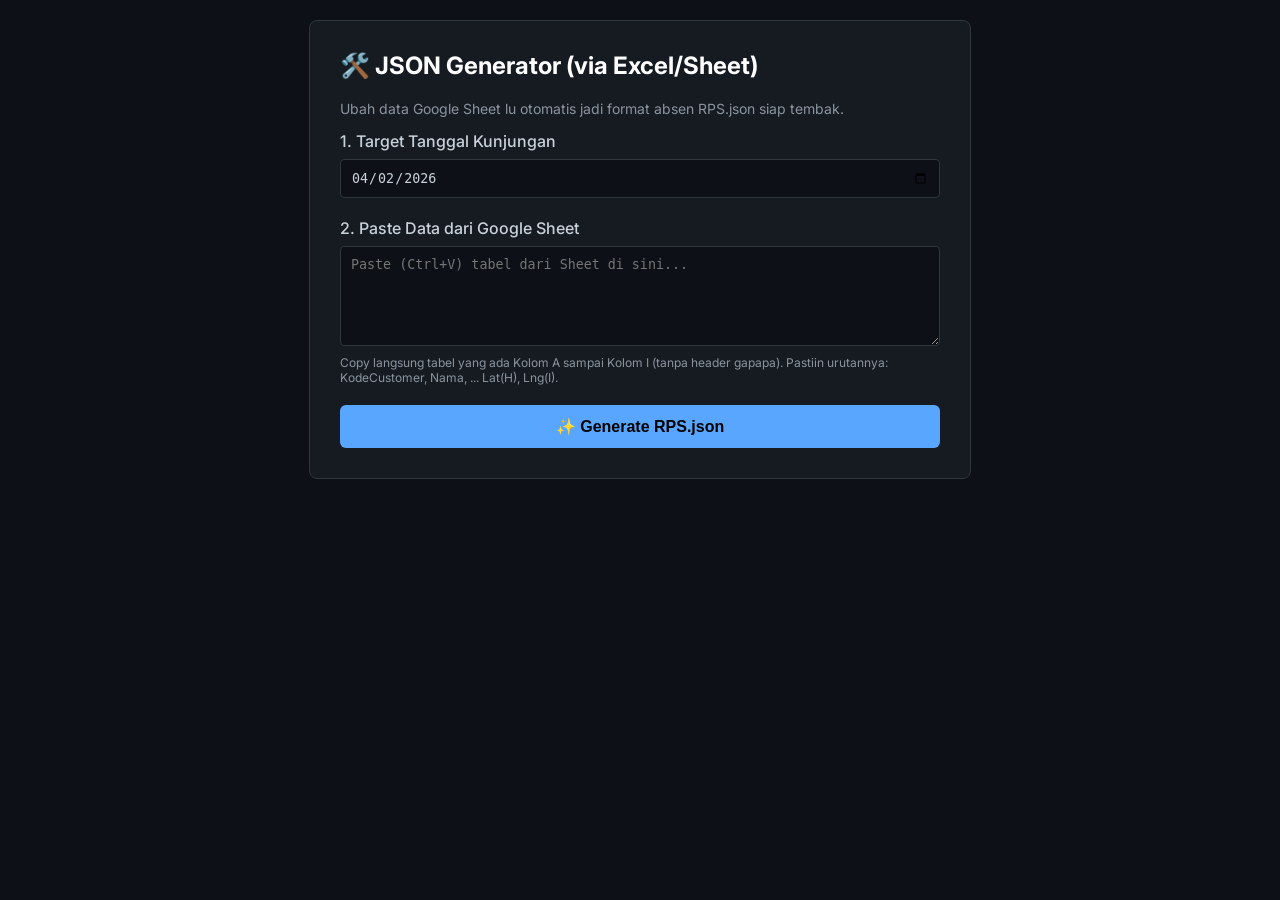
<file: generator.html>
<!DOCTYPE html>
<html lang="en">
<head>
    <meta charset="UTF-8">
    <meta name="viewport" content="width=device-width, initial-scale=1.0">
    <title>JSON Backdate Generator - Cimory SIAP</title>
    <link href="https://fonts.googleapis.com/css2?family=Inter:wght@400;500;600;700&display=swap" rel="stylesheet">
    <style>
        :root {
            --bg-primary: #0d1117;
            --bg-secondary: #161b22;
            --accent-primary: #58a6ff;
            --text-primary: #c9d1d9;
            --border-default: #30363d;
        }
        body {
            font-family: 'Inter', sans-serif;
            background: var(--bg-primary);
            color: var(--text-primary);
            margin: 0;
            padding: 20px;
            display: flex;
            justify-content: center;
        }
        .container {
            background: var(--bg-secondary);
            padding: 30px;
            border-radius: 8px;
            border: 1px solid var(--border-default);
            width: 100%;
            max-width: 600px;
        }
        h2 { margin-top: 0; color: #fff; }
        .form-group { margin-bottom: 20px; }
        label { display: block; margin-bottom: 8px; font-weight: 500; }
        input, textarea {
            width: 100%;
            padding: 10px;
            background: var(--bg-primary);
            border: 1px solid var(--border-default);
            color: var(--text-primary);
            border-radius: 4px;
            box-sizing: border-box;
            font-family: monospace;
        }
        input:focus, textarea:focus {
            outline: none;
            border-color: var(--accent-primary);
        }
        textarea { height: 100px; resize: vertical; }
        button {
            background: var(--accent-primary);
            color: #000;
            border: none;
            padding: 12px 20px;
            border-radius: 6px;
            font-weight: 600;
            cursor: pointer;
            width: 100%;
            font-size: 16px;
        }
        button:hover { opacity: 0.9; }
        .help-text { font-size: 12px; color: #8b949e; margin-top: 5px; display: block; }
        #status { margin-top: 15px; padding: 10px; border-radius: 4px; display: none; }
        .success { background: rgba(63, 185, 80, 0.1); color: #3fb950; border: 1px solid #3fb950; }
        .error { background: rgba(248, 81, 73, 0.1); color: #f85149; border: 1px solid #f85149; }
    </style>
</head>
<body>

<div class="container">
    <h2>🛠️ JSON Generator (via Excel/Sheet)</h2>
    <p style="font-size: 14px; color: #8b949e;">Ubah data Google Sheet lu otomatis jadi format absen RPS.json siap tembak.</p>

    <div class="form-group">
        <label>1. Target Tanggal Kunjungan</label>
        <input type="date" id="target-date" value="2026-04-02">
    </div>

    <div class="form-group">
        <label>2. Paste Data dari Google Sheet</label>
        <textarea id="tsv-input" placeholder="Paste (Ctrl+V) tabel dari Sheet di sini..."></textarea>
        <span class="help-text">Copy langsung tabel yang ada Kolom A sampai Kolom I (tanpa header gapapa). Pastiin urutannya: KodeCustomer, Nama, ... Lat(H), Lng(I).</span>
    </div>

    <button onclick="generateJSON()">✨ Generate RPS.json</button>

    <div id="status"></div>
</div>

<script>
async function generateJSON() {
    const dateInput = document.getElementById('target-date').value;
    const tsvInput = document.getElementById('tsv-input').value;
    
    if (!dateInput || !tsvInput.trim()) {
        showStatus('Isi dulu tanggal sama paste datanya bro!', 'error');
        return;
    }

    try {
        // Fetch Master Database just as a Template
        const response = await fetch('../RPS.json');
        if (!response.ok) throw new Error("Gagal load base template.");
        const database = await response.json();
        
        let foundStores = [];
        let generatedStok = [];

        // Extract a "Stock Template" from any store in database so we get all products
        let stockTemplate = [];
        if (database.ListRKMStok && database.ListRKMStok.length > 0) {
            const firstStoreCode = database.ListRKMStok[0].KodeCustomer;
            stockTemplate = database.ListRKMStok.filter(s => s.KodeCustomer === firstStoreCode);
        }

        // Parse TSV rows
        const rows = tsvInput.split('\n').filter(r => r.trim());
        let successCount = 0;

        for (const rowText of rows) {
            const cols = rowText.split('\t').map(c => c.trim());
            // Based on screenshot:
            // 0: store_code, 1: store_name, 2: branch, 3: branch_name, 4: fc, 5: flag, 6: mds, 7: lat, 8: lng
            if (cols.length < 9) continue; // Skip bad rows

            const storeCode = cols[0];
            const storeName = cols[1];
            const branchName = cols[3];
            const lat = parseFloat(cols[7]) || 0;
            const lng = parseFloat(cols[8]) || 0;

            if (!storeCode || storeCode === "store_code") continue; // Skip header

            // 1. Build Store Object
            let newStore = {
                RKMD: {
                    TanggalRKM: `${dateInput}T00:00:00`,
                    KodeMerchandiser: "MDSSATMND01", // Or cols[6] if valid
                    KodeCustomer: storeCode,
                    Tambahan: false,
                    Longitude: lng,
                    Latitude: lat,
                    CheckInTime: null,
                    CheckInLongitude: 0,
                    CheckInLatitude: 0,
                    CheckOutTime: null,
                    CheckOutLongitude: 0,
                    CheckOutLatitude: 0,
                    KodeAlasan: "", KodeAlasSO: "", Reason: "", ReasonTime: null, ReasonLongitude: 0, ReasonLatitude: 0
                },
                NamaCustomer: storeName,
                Alamat01: "Belum ada alamat",
                Alamat02: branchName || "MANADO",
                Alamat03: "",
                Telp01: "", Telp02: "", Contact: ""
            };
            foundStores.push(newStore);

            // 2. Build Stock Array for this store by duplicating the template
            stockTemplate.forEach(stockItem => {
                generatedStok.push({
                    ...stockItem,
                    TanggalRKM: `${dateInput}T00:00:00Z`,
                    KodeCustomer: storeCode.padEnd(15, ' '), // Cimory likes padded strings
                    JumKarton: 0, JumSatuan: 0, JumCtnE: 0, JumPcsE: 0 // Reset stock cleanly
                });
            });
            
            successCount++;
        }

        if (successCount === 0) {
            showStatus('Gagal: Gak ada data tabel valid yang kebaca. Pastiin pas copy ada kolom A sampe I.', 'error');
            return;
        }

        // Update RKMHeader date if it exists
        if (database.RKMHeader) {
            database.RKMHeader.TanggalRKM = `${dateInput}T00:00:00Z`;
            database.RKMHeader.DownloadTime = `${dateInput}T08:00:00Z`; // Default mock download time
        }

        // Build Final RPS JSON
        const finalRPS = {
            ...database,
            ListRKMDetail: foundStores,
            ListRKMStok: generatedStok
        };

        // Download logic
        const blob = new Blob([JSON.stringify(finalRPS, null, 2)], { type: 'application/json' });
        const url = URL.createObjectURL(blob);
        const a = document.createElement('a');
        a.href = url;
        a.download = `RPS_Generated_${dateInput}.json`;
        document.body.appendChild(a);
        a.click();
        document.body.removeChild(a);
        URL.revokeObjectURL(url);

        showStatus(`Savage! Berhasil ngerakit data buat ${successCount} toko dari Sheet!`, 'success');

    } catch (error) {
        showStatus('Error: ' + error.message, 'error');
    }
}

function showStatus(msg, type) {
    const el = document.getElementById('status');
    el.innerHTML = msg;
    el.className = type;
    el.style.display = 'block';
}
</script>

</body>
</html>
</file>
